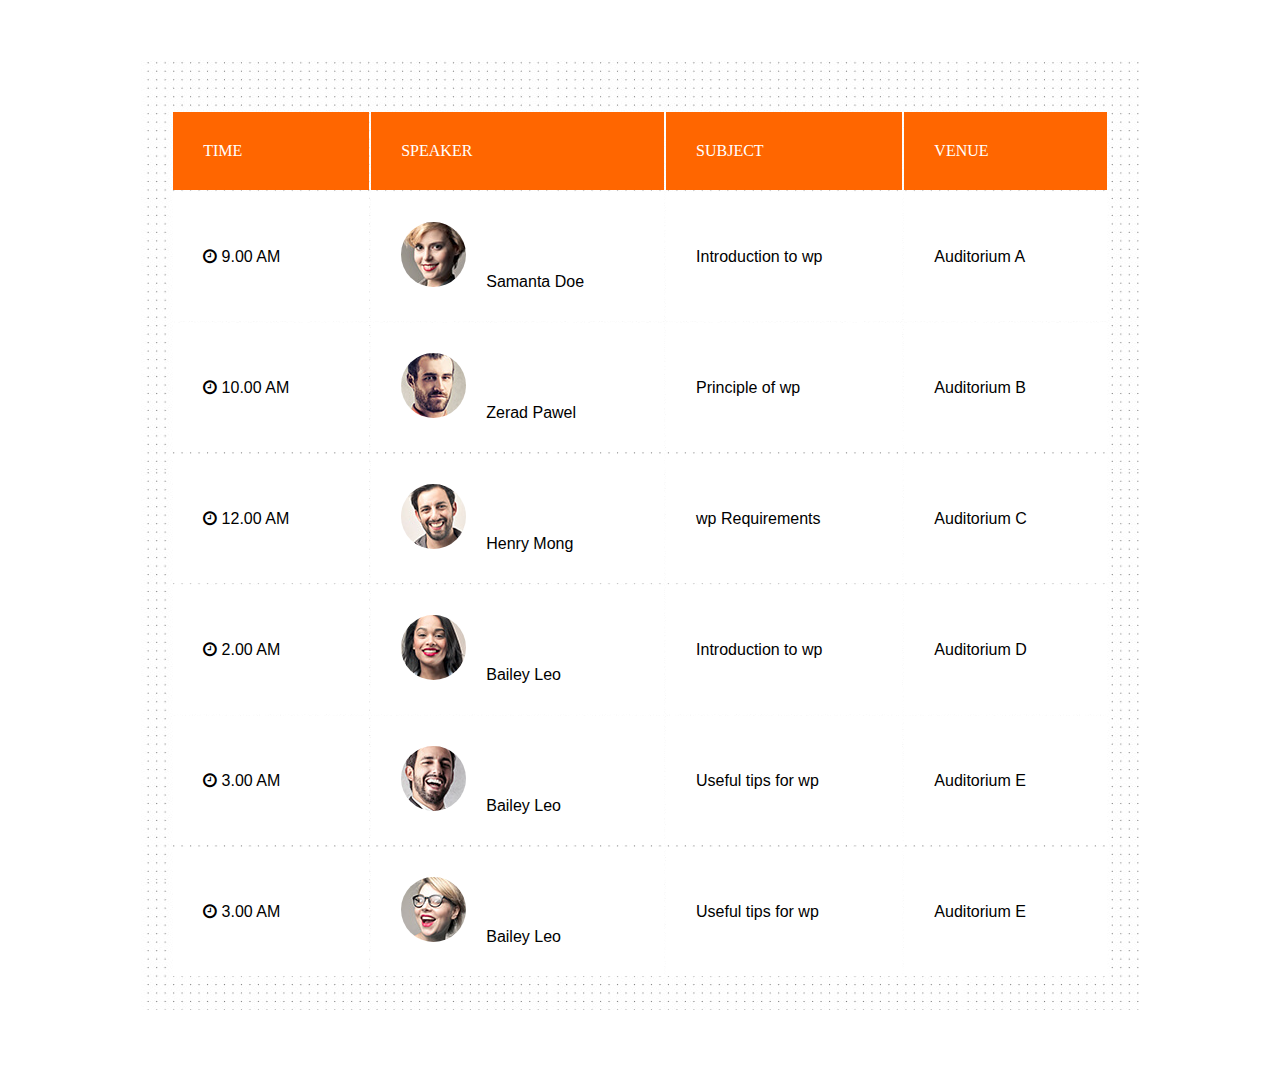
<file: table.html>
<!DOCTYPE html>
<html lang="en">
<head>
    <meta charset="UTF-8">
    <meta http-equiv="X-UA-Compatible" content="IE=edge">
    <meta name="viewport" content="width=device-width, initial-scale=1.0">
    <link rel="stylesheet" href="https://cdnjs.cloudflare.com/ajax/libs/font-awesome/4.7.0/css/font-awesome.min.css">

    <link href="table.css" rel="stylesheet" type="text/css">
    <title>Document</title>
</head>
<body>
    <section class="marginschedule">
<div class="mainschedule">
    <table> 
     <tr class="index">
        <td class="indexname">TIME</td>
        <td class="indexname">SPEAKER</td>
        <td class="indexname">SUBJECT</td>
        <td class="indexname">VENUE</td>

     </tr>   
     <tr class="firstrow">
        <td class="pad time"><i class="fa fa-clock-o"></i> <span class="time">9.00 AM</span> </td>
        <td class="pad name"><img class="radius" src="speaker-thumb-one.jpg"><span class="mainname">Samanta Doe</span> </td>
        <td class="pad subject">Introduction to wp</td>
        <td class="pad venue">Auditorium A</td>

     </tr> 
     <tr class="firstrow">
        <td class="pad time"><i class="fa fa-clock-o"></i> <span class="time">10.00 AM</span> </td>
        <td class="pad name"><img class="radius" src="speaker-thumb-two.jpg"><span class="mainname">Zerad Pawel</span> </td>
        <td class="pad subject">Principle of wp</td>
        <td class="pad venue">Auditorium B</td>

     </tr> <tr class="firstrow">
        <td class="pad time"><i class="fa fa-clock-o"></i> <span class="time">12.00 AM</span> </td>
        <td class="pad name"><img class="radius" src="speaker-thumb-three.jpg"><span class="mainname">Henry Mong</span> </td>
        <td class="pad subject">wp Requirements</td>
        <td class="pad venue">Auditorium C</td>

     </tr> <tr class="firstrow">
        <td class="pad time"><i class="fa fa-clock-o"></i> <span class="time">2.00 AM</span> </td>
        <td class="pad name"><img class="radius" src="speaker-thumb-four.jpg"><span class="mainname">Bailey Leo</span> </td>
        <td class="pad subject">Introduction to wp</td>
        <td class="pad venue">Auditorium D</td>

     </tr> 
     <tr class="firstrow">
        <td class="pad time"><i class="fa fa-clock-o"></i> <span class="time">3.00 AM</span> </td>
        <td class="pad name"><img class="radius" src="speaker-thumb-five.jpg"><span class="mainname">Bailey Leo</span> </td>
        <td class="pad subject">Useful tips for wp</td>
        <td class="pad venue">Auditorium E</td>

     </tr> <tr class="firstrow">
        <td class="pad time"><i class="fa fa-clock-o"></i> <span class="time">3.00 AM</span> </td>
        <td class="pad name"><img class="radius" src="speaker-thumb-six.jpg"><span class="mainname">Bailey Leo</span> </td>
        <td class="pad subject">Useful tips for wp</td>
        <td class="pad venue">Auditorium E</td>

     </tr> 
    </table>
</div>
    </section>

    
</body>
</html>
</file>
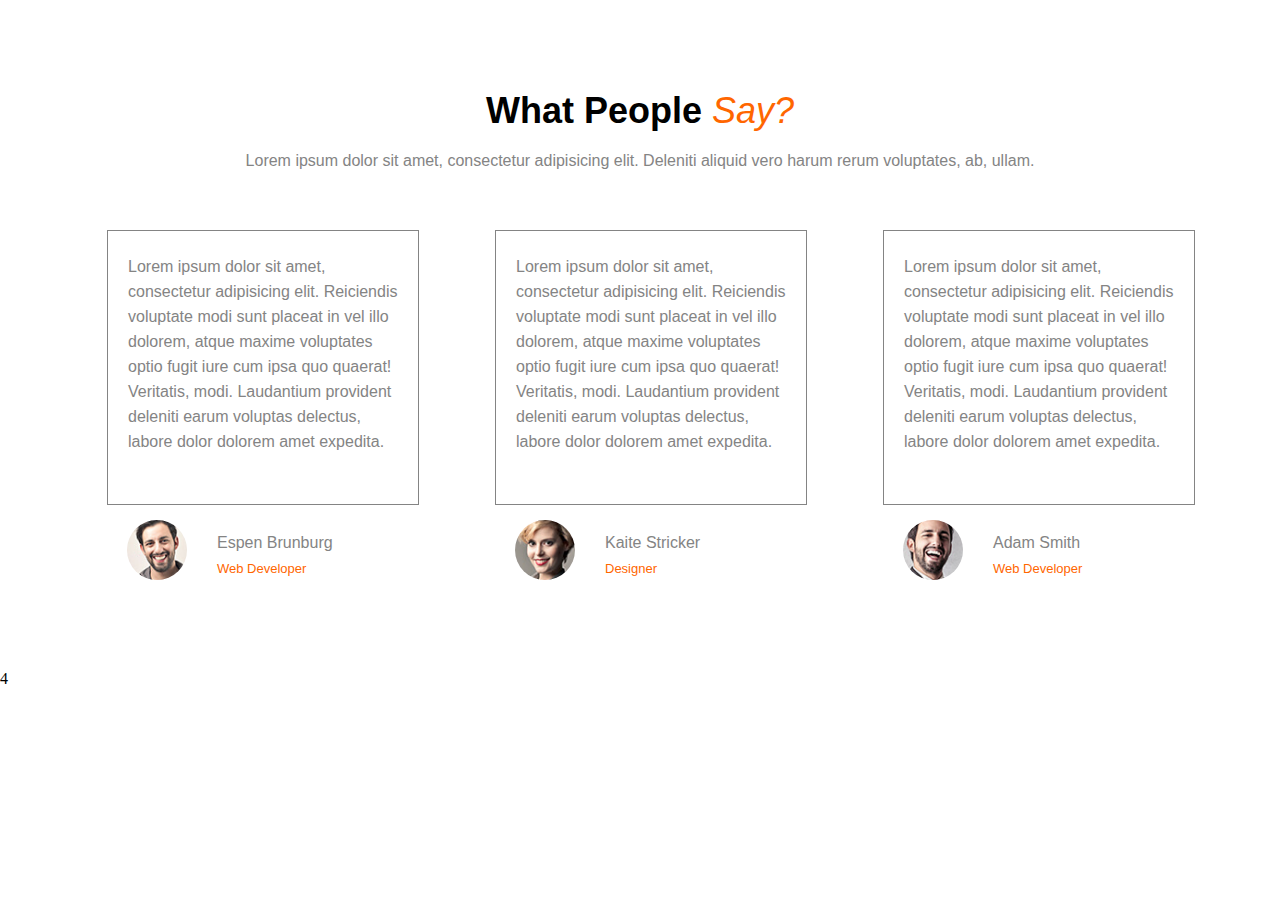
<file: whatpeople.html>
<!DOCTYPE html>
<html lang="en">

<head>
    <meta charset="UTF-8">
    <meta http-equiv="X-UA-Compatible" content="IE=edge">
    <meta name="viewport" content="width=device-width, initial-scale=1.0">
    <link rel="stylesheet" href="whatpeoplesay.css" type="text/css">
    <title>Document</title>
</head>

<body>
    <!-- what people say -->

    <div class="wps">
        <div class="what">
            <div class="saytitle">
                <div class="head">
                    <h3>What People <span>Say?</span></h3>
                </div>
                <div class="titlelorem">
                    <p>Lorem ipsum dolor sit amet, consectetur adipisicing elit. Deleniti aliquid vero harum rerum
                        voluptates, ab, ullam.
                    </p>
                </div>
            </div>

        </div>
        <div class="aboutus">
            <div class="onetitle">
                <div class="innerabout">
                    <p>Lorem ipsum dolor sit amet, consectetur adipisicing elit. Reiciendis voluptate modi sunt placeat
                        in vel illo dolorem, atque maxime voluptates optio fugit iure cum ipsa quo quaerat! Veritatis,
                        modi. Laudantium provident deleniti earum voluptas delectus, labore dolor dolorem amet expedita.
                    </p>
                </div>
                <div class="outerabout">
                    <img src="one.jpg" class="one">
                    <p class="nameone">Espen Brunburg<br><span class="webdev">Web Developer</span></p>
                    
                    
                </div>  
                
            </div>
            <div class="onetitle">
                <div class="innerabout">
                    <p>Lorem ipsum dolor sit amet, consectetur adipisicing elit. Reiciendis voluptate modi sunt placeat
                        in vel illo dolorem, atque maxime voluptates optio fugit iure cum ipsa quo quaerat! Veritatis,
                        modi. Laudantium provident deleniti earum voluptas delectus, labore dolor dolorem amet expedita.
                    </p>
                </div>
                <div class="outerabout">
                    <img src="two.jpg" class="one">
                    <p class="nameone">Kaite Stricker<br><span class="webdev">Designer</span></p>
                    
                    
                </div>  
                
            </div>
            <div class="onetitle">
                <div class="innerabout">
                    <p>Lorem ipsum dolor sit amet, consectetur adipisicing elit. Reiciendis voluptate modi sunt placeat
                        in vel illo dolorem, atque maxime voluptates optio fugit iure cum ipsa quo quaerat! Veritatis,
                        modi. Laudantium provident deleniti earum voluptas delectus, labore dolor dolorem amet expedita.
                    </p>
                </div>
                <div class="outerabout">
                    <img src="three.jpg" class="one">
                    <p class="nameone">Adam Smith<br><span class="webdev">Web Developer</span></p>
                    
                    
                </div>  
                
            </div>

        </div>

    </div>

</body>

</html>4
</file>
<file: table.css>
*{
    margin: 0px;
    padding: 0px;
}

.marginschedule{
    display: flex;
    justify-content: center;
    align-items: center;
}
.mainschedule{
  background-image: url("pattern-background\ \(1\).jpg"); 
  height:850px; 
  margin:60px 60px;
  padding:50px 30px;
  display: flex;
  justify-content: center;
}
.index{
    background-color: #ff6600;
}
.indexname{
    color:white;
    padding:30px 80px 30px 30px;
}   
.firstrow{
    background-color: white;
    font-size: 16px;
font-family: "Montserrat", sans-serif;


}
.pad{
    padding:30px 80px 30px 30px;
}
.radius{
    display: inline-block;
    border-radius: 100%;
}
.mainname{
  
    margin-left:20px;
}

@media screen and (min-width:320px) and (max-width:480px){
    table{
        overflow-x: scroll;
    }
  
}
</file>
<file: whatpeoplesay.css>
/* what people say */

*{
    margin: 0px;
    padding: 0px;
}
.wps{
    padding:90px 0px;
}
.what{
    display: flex;
    justify-content: center;
}
.saytitle{

}
.what .saytitle .head{
    text-align: center;
    margin:0px 0px 20px;
}
.what .saytitle .head h3{
    font-size: 36px;
    font-family: "Montserrat", sans-serif;

}
.head span{
    font-style: italic  ;
    color:#ff6600;
    font-weight: 400;
}
.titlelorem{
    font-size: 16px;
    color:#848484;
    font-family: "Montserrat", sans-serif;

}
.aboutus{
    display: flex;
    justify-content: center;
}
.onetitle{
    height:290px;
    width:290px;
    line-height: 25px;
    margin: 15px;
    padding:45px 34px;
    font-size: 16px;
    font-family: "Roboto", sans-serif;


}
.innerabout{
    height:250px;
    width:310px;
    border:1px solid #848484;
   /* padding:18px 22px; */
   padding:23px 0px 0px 0px ;
    font-size: 16px;
    font-family: "Roboto", sans-serif;
    
}
.aboutus p{
    color:#848484;
    padding: 0px 15px 0px 20px;  
}
.outerabout{
    display:flex ;
    padding:15px 20px;  
    height:60px;
}
.one{
    
    border-radius: 100%;
}
.nameone{
    margin:10px;
    font-family: "Montserrat", sans-serif;

}
.webdev{
    padding: 10px 10px 10px 0px;
    font-size: 13px;
    color:#ff6600;
    font-family: "Roboto", sans-serif;

 
}
.innerabout:hover{
    background-color: #ff6600;
    /* color:white; */
   
}
.innerabout:hover p{
 
    color:white;
   
}
@media screen and (min-width:320px) and (max-width:480px){
    .aboutus{
        flex-wrap: wrap;
    }
}
</file>
